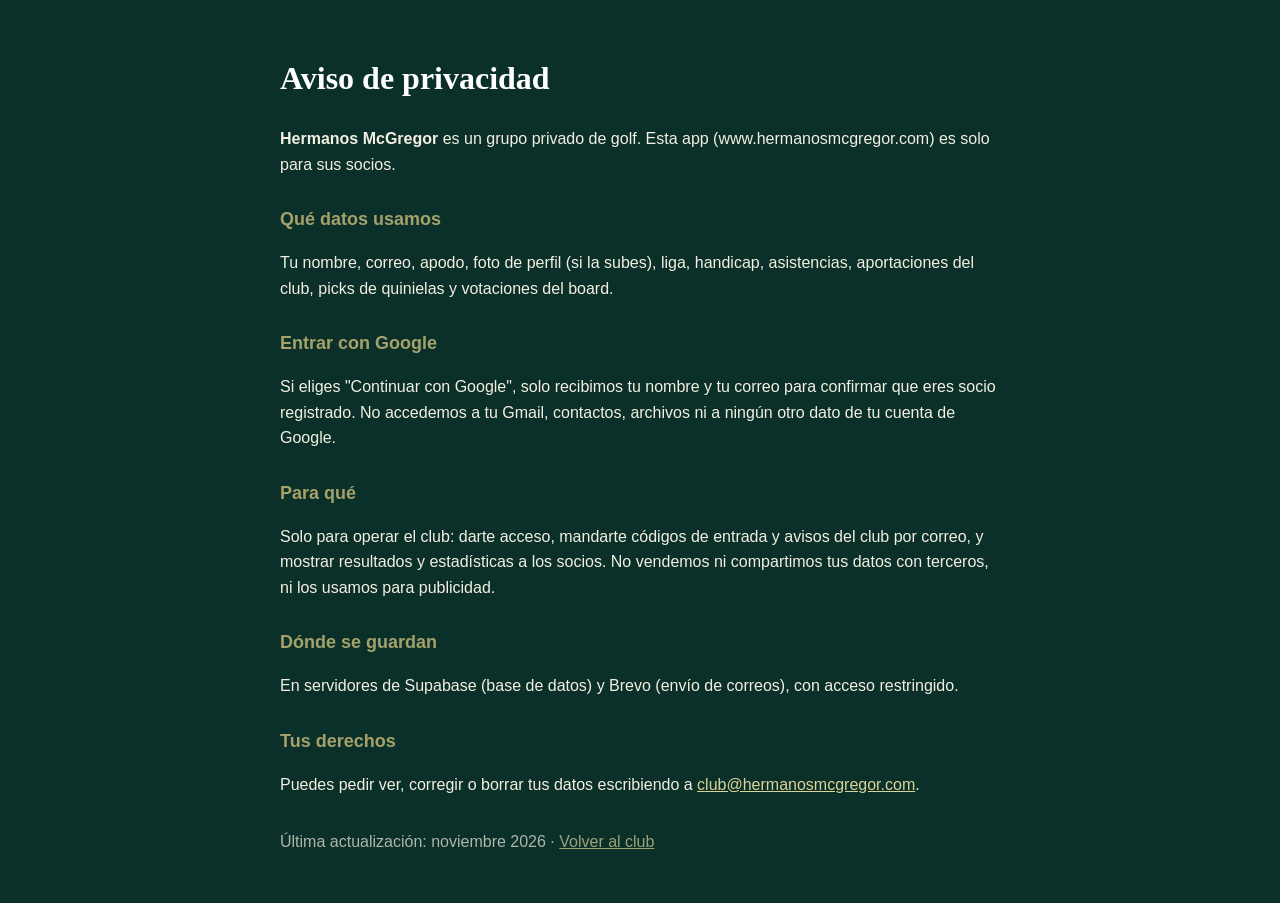
<file: privacidad/index.html>
<!DOCTYPE html>
<html lang="es"><head><meta charset="utf-8"><meta name="viewport" content="width=device-width,initial-scale=1">
<title>Aviso de privacidad · Hermanos McGregor</title>
<style>body{font:16px/1.6 -apple-system,BlinkMacSystemFont,"Segoe UI",Inter,sans-serif;background:#0b3029;color:#f3efe2;margin:0;padding:32px 20px}main{max-width:720px;margin:0 auto}h1{font-family:Georgia,serif;color:#fff}h2{color:#a4a16a;font-size:18px;margin-top:28px}a{color:#d8d39a}</style></head>
<body><main>
<h1>Aviso de privacidad</h1>
<p><b>Hermanos McGregor</b> es un grupo privado de golf. Esta app (www.hermanosmcgregor.com) es solo para sus socios.</p>
<h2>Qué datos usamos</h2>
<p>Tu nombre, correo, apodo, foto de perfil (si la subes), liga, handicap, asistencias, aportaciones del club, picks de quinielas y votaciones del board.</p>
<h2>Entrar con Google</h2>
<p>Si eliges "Continuar con Google", solo recibimos tu nombre y tu correo para confirmar que eres socio registrado. No accedemos a tu Gmail, contactos, archivos ni a ningún otro dato de tu cuenta de Google.</p>
<h2>Para qué</h2>
<p>Solo para operar el club: darte acceso, mandarte códigos de entrada y avisos del club por correo, y mostrar resultados y estadísticas a los socios. No vendemos ni compartimos tus datos con terceros, ni los usamos para publicidad.</p>
<h2>Dónde se guardan</h2>
<p>En servidores de Supabase (base de datos) y Brevo (envío de correos), con acceso restringido.</p>
<h2>Tus derechos</h2>
<p>Puedes pedir ver, corregir o borrar tus datos escribiendo a <a href="mailto:club@hermanosmcgregor.com">club@hermanosmcgregor.com</a>.</p>
<p style="margin-top:32px;opacity:.7">Última actualización: noviembre 2026 · <a href="/club/">Volver al club</a></p>
</main></body></html>
</file>
